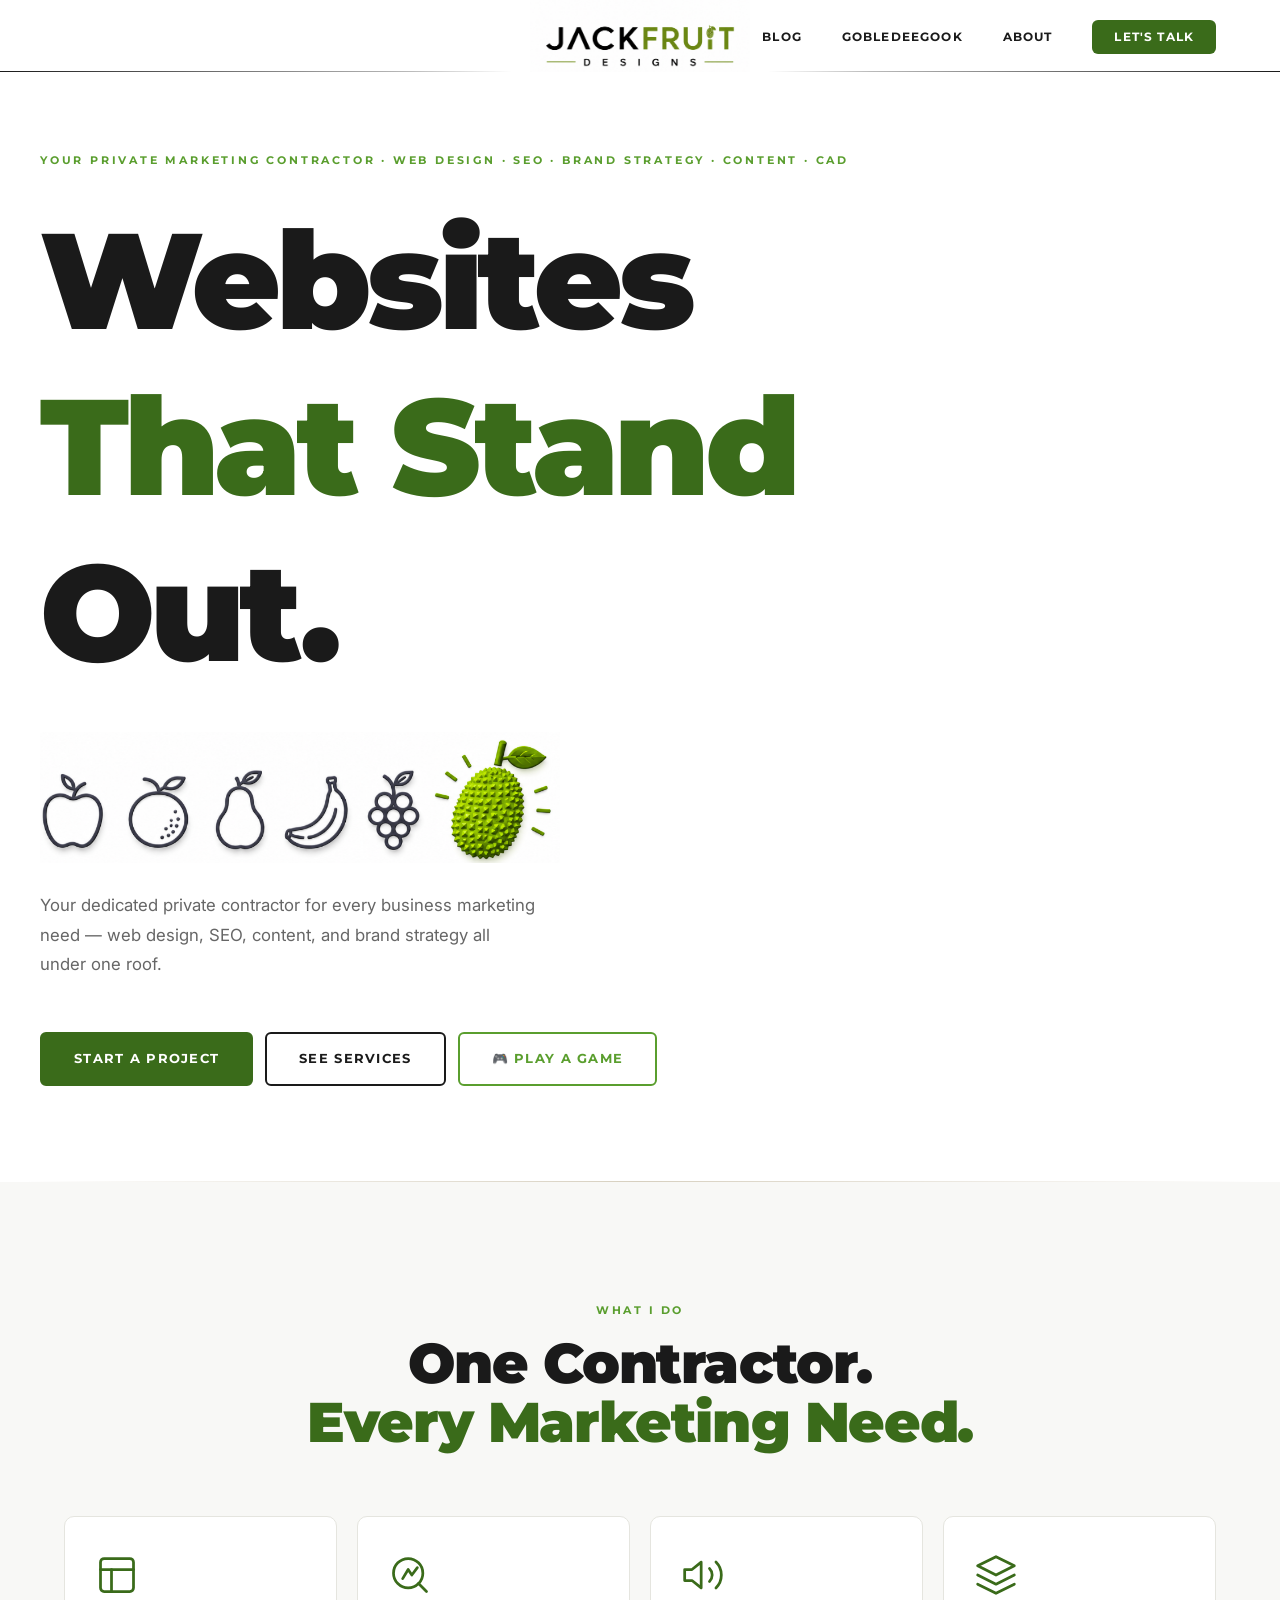
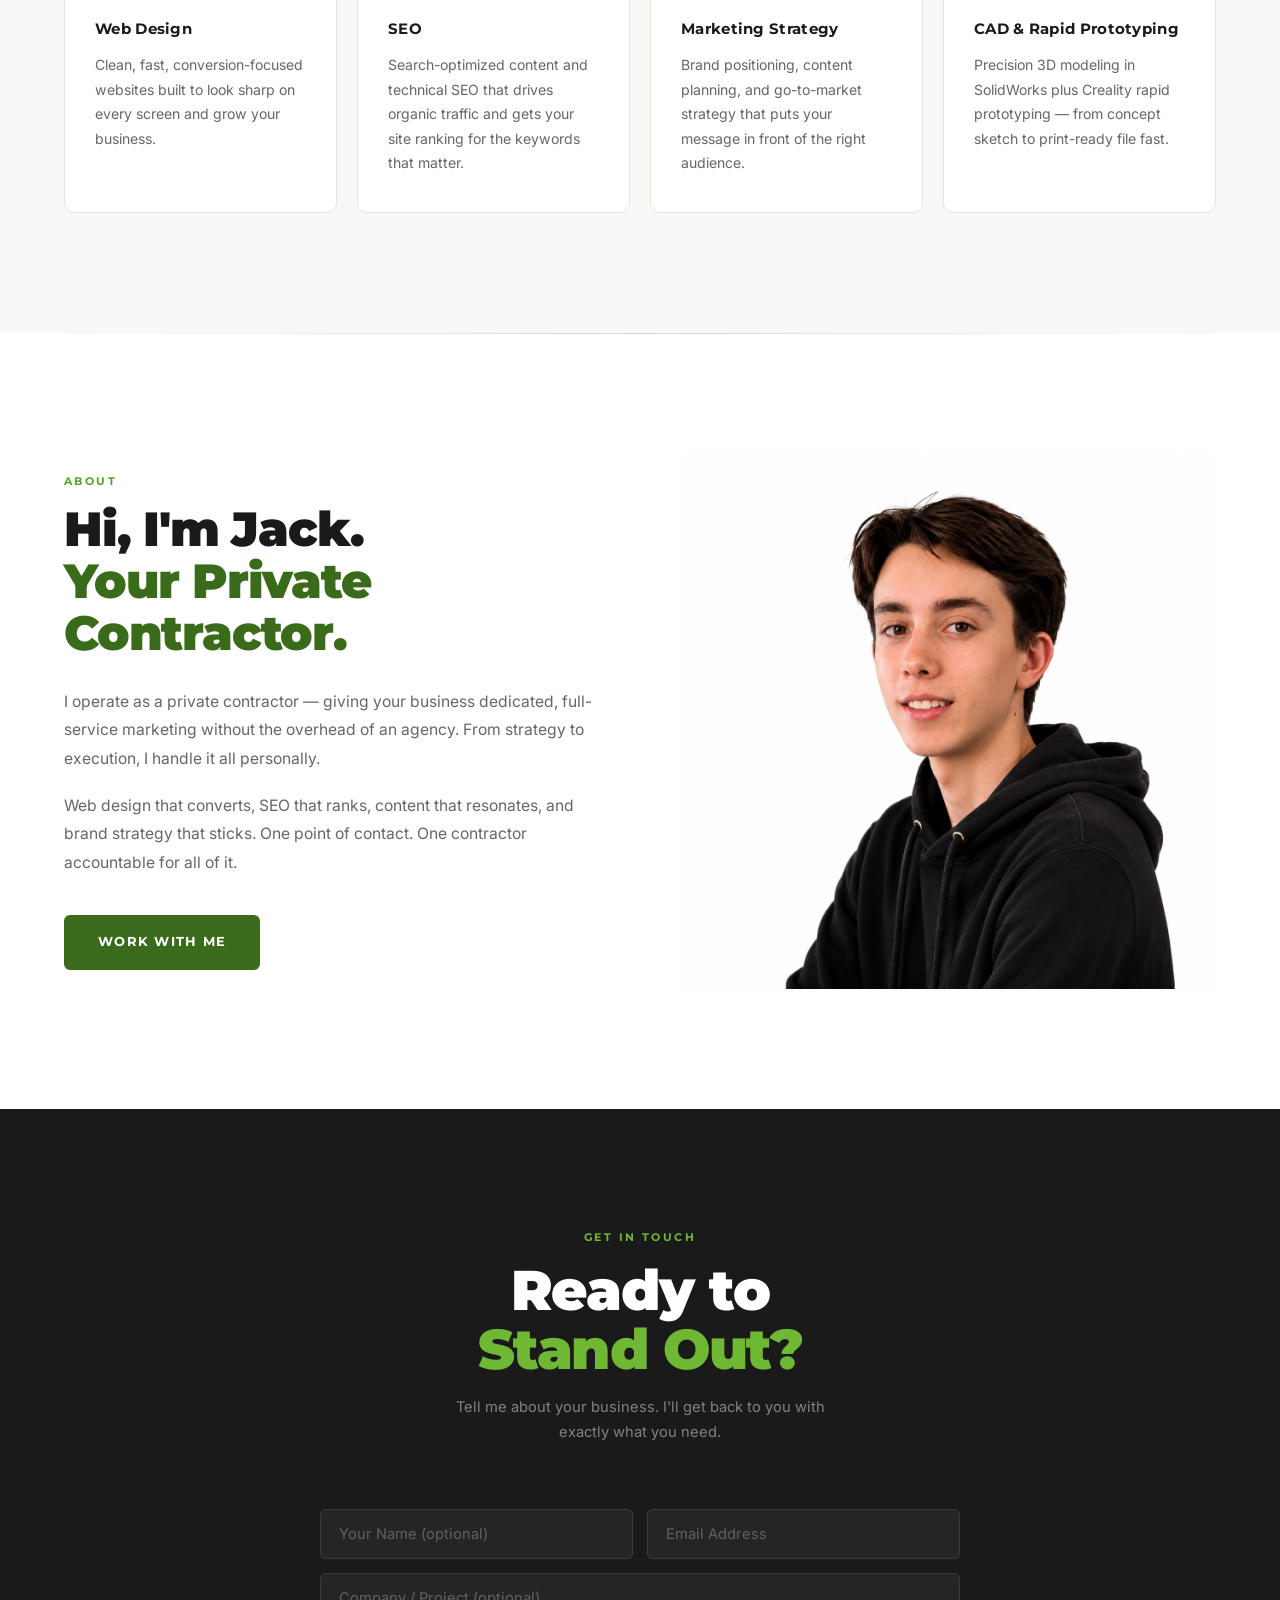
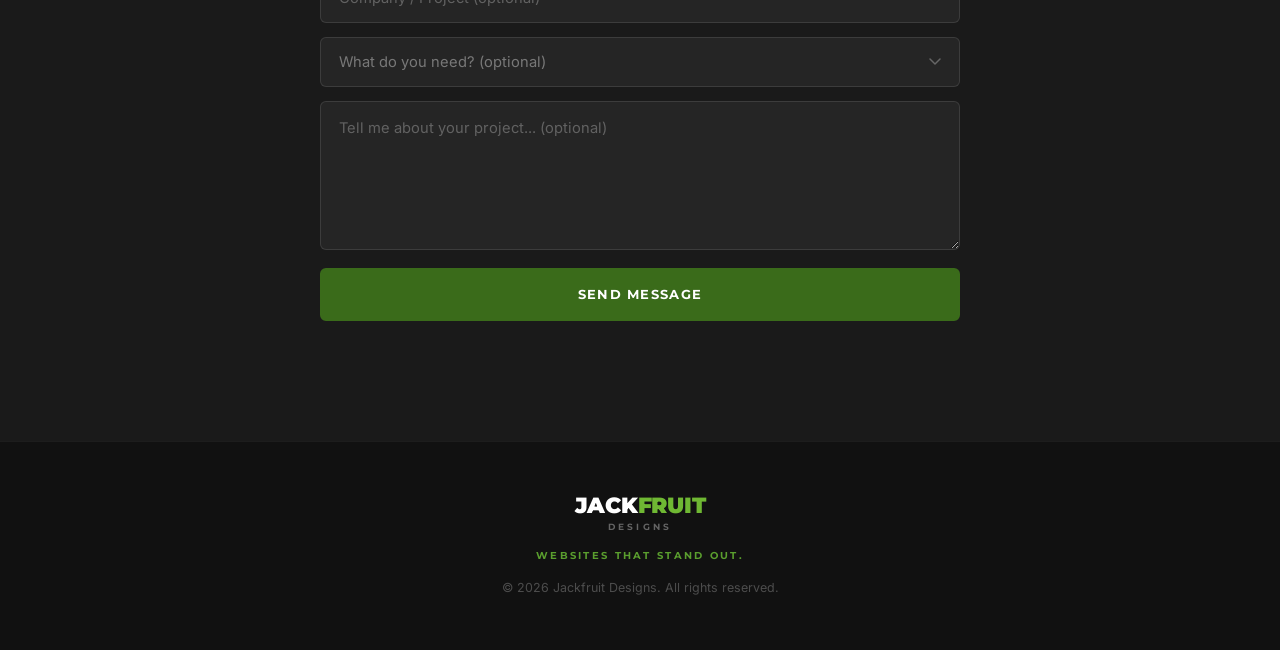
<file: index.html>
<!DOCTYPE html>
<html lang="en">
<head>
    <meta charset="UTF-8">
    <meta name="viewport" content="width=device-width, initial-scale=1.0">
    <title>Jackfruit Designs — Websites That Stand Out</title>
    <meta name="description" content="Jackfruit Designs — your private marketing contractor for web design, SEO, content, and brand strategy. One dedicated contractor for all your business marketing needs.">
    <link rel="preconnect" href="https://fonts.googleapis.com">
    <link rel="preconnect" href="https://fonts.gstatic.com" crossorigin>
    <link href="https://fonts.googleapis.com/css2?family=Montserrat:wght@400;600;700;900&family=Inter:wght@300;400;500&display=swap" rel="stylesheet">
    <link rel="icon" type="image/png" href="jackfruit.png">
    <link rel="apple-touch-icon" href="jackfruit.png">
    <link rel="stylesheet" href="style.css">
</head>
<body>

    <!-- NAV -->
    <nav class="nav" id="nav">
        <div class="nav__inner">
            <a href="#home" class="nav__logo">
                <div class="nav__logo-crop">
                    <img src="logo.png" alt="Jackfruit Designs" class="nav__logo-img">
                </div>
            </a>
            <ul class="nav__links">
                <li><a href="#services">Services</a></li>
                <li><a href="case-studies.html">Work</a></li>
                <li><a href="blog.html">Blog</a></li>
                <li><a href="#">Gobledeegook</a></li>
                <li><a href="#about">About</a></li>
                <li><a href="#contact" class="nav__cta">Let's Talk</a></li>
            </ul>
            <button class="nav__hamburger" id="hamburger" aria-label="Open menu">
                <span></span><span></span><span></span>
            </button>
        </div>
    </nav>

    <!-- MOBILE MENU -->
    <div class="mobile-menu" id="mobileMenu">
        <ul>
            <li><a href="#services">Services</a></li>
            <li><a href="case-studies.html">Work</a></li>
            <li><a href="blog.html">Blog</a></li>
            <li><a href="#">Gobledeegook</a></li>
            <li><a href="#about">About</a></li>
            <li><a href="#contact">Let's Talk</a></li>
        </ul>
    </div>

    <!-- HERO -->
    <section class="hero" id="home">
        <div class="hero__inner">
            <div class="hero__content">
                <p class="hero__eyebrow">Your Private Marketing Contractor &middot; Web Design &middot; SEO &middot; Brand Strategy &middot; Content &middot; CAD</p>

                <h1 class="hero__headline">
                    <span class="hw">Websites</span><br>
                    <span style="white-space:nowrap"><span class="hw text-green">That</span>&nbsp;<span class="hw text-green">Stand</span></span><br>
                    <span class="hw">Out.</span>
                </h1>

                <img src="fruits.png" alt="Fruit icons" class="hero__fruits-strip">

                <p class="hero__sub">
                    Your dedicated private contractor for every business marketing need —
                    web design, SEO, content, and brand strategy all under one roof.
                </p>
                <div class="hero__actions">
                    <a href="#contact" class="btn btn--primary">Start a Project</a>
                    <a href="#services" class="btn btn--ghost">See Services</a>
                    <button class="btn btn--game" onclick="startJackfruitGame()">🎮 Play a Game</button>
                </div>
            </div>
        </div>
    </section>

    <!-- SERVICES -->
    <section class="services" id="services">
        <div class="container">
            <div class="section-header">
                <p class="eyebrow">What I Do</p>
                <h2>One Contractor.<br><span class="text-green">Every Marketing Need.</span></h2>
            </div>
            <div class="services__grid">

                <div class="service-card">
                    <div class="service-card__icon">
                        <svg viewBox="0 0 24 24" fill="none" stroke="currentColor" stroke-width="1.5" stroke-linecap="round" stroke-linejoin="round">
                            <rect x="3" y="3" width="18" height="18" rx="2"/><line x1="3" y1="9" x2="21" y2="9"/><line x1="9" y1="21" x2="9" y2="9"/>
                        </svg>
                    </div>
                    <h3>Web Design</h3>
                    <p>Clean, fast, conversion-focused websites built to look sharp on every screen and grow your business.</p>
                </div>

                <div class="service-card">
                    <div class="service-card__icon">
                        <svg viewBox="0 0 24 24" fill="none" stroke="currentColor" stroke-width="1.5" stroke-linecap="round" stroke-linejoin="round">
                            <circle cx="11" cy="11" r="8"/><line x1="21" y1="21" x2="16.65" y2="16.65"/>
                            <polyline points="8 14 11 9 13 12 16 8"/>
                        </svg>
                    </div>
                    <h3>SEO</h3>
                    <p>Search-optimized content and technical SEO that drives organic traffic and gets your site ranking for the keywords that matter.</p>
                </div>

                <div class="service-card">
                    <div class="service-card__icon">
                        <svg viewBox="0 0 24 24" fill="none" stroke="currentColor" stroke-width="1.5" stroke-linecap="round" stroke-linejoin="round">
                            <polygon points="11 5 6 9 2 9 2 15 6 15 11 19 11 5"/>
                            <path d="M15.54 8.46a5 5 0 0 1 0 7.07"/>
                            <path d="M19.07 4.93a10 10 0 0 1 0 14.14"/>
                        </svg>
                    </div>
                    <h3>Marketing Strategy</h3>
                    <p>Brand positioning, content planning, and go-to-market strategy that puts your message in front of the right audience.</p>
                </div>

                <div class="service-card">
                    <div class="service-card__icon">
                        <svg viewBox="0 0 24 24" fill="none" stroke="currentColor" stroke-width="1.5" stroke-linecap="round" stroke-linejoin="round">
                            <polygon points="12 2 2 7 12 12 22 7 12 2"/><polyline points="2 17 12 22 22 17"/><polyline points="2 12 12 17 22 12"/>
                        </svg>
                    </div>
                    <h3>CAD &amp; Rapid Prototyping</h3>
                    <p>Precision 3D modeling in SolidWorks plus Creality rapid prototyping — from concept sketch to print-ready file fast.</p>
                </div>


            </div>
        </div>
    </section>

    <!-- ABOUT -->
    <section class="about" id="about">
        <div class="container about__inner">
            <div class="about__text">
                <p class="eyebrow">About</p>
                <h2>Hi, I'm Jack.<br><span class="text-green">Your Private Contractor.</span></h2>
                <p class="about__body">
                    I operate as a private contractor — giving your business dedicated, full-service marketing without the overhead of an agency. From strategy to execution, I handle it all personally.
                </p>
                <p class="about__body">
                    Web design that converts, SEO that ranks, content that resonates, and brand strategy that sticks. One point of contact. One contractor accountable for all of it.
                </p>
                <a href="#contact" class="btn btn--primary">Work With Me</a>
            </div>
            <div class="about__visual">
                <img src="headshot.png" alt="Jack Pacanowsky" class="about__photo">
            </div>
        </div>
    </section>

    <!-- CONTACT -->
    <section class="contact" id="contact">
        <div class="container">
            <div class="section-header">
                <p class="eyebrow eyebrow--bright">Get In Touch</p>
                <h2 class="contact__heading">Ready to<br><span class="text-green-bright">Stand Out?</span></h2>
                <p class="contact__sub">Tell me about your business. I'll get back to you with exactly what you need.</p>
            </div>
            <form class="contact__form" id="contactForm" novalidate>
                <div class="form-row">
                    <input type="text" name="name" placeholder="Your Name (optional)" autocomplete="name">
                    <input type="email" name="email" placeholder="Email Address" required autocomplete="email">
                </div>
                <input type="text" name="company" placeholder="Company / Project (optional)" autocomplete="organization">
                <select name="service">
                    <option value="" disabled selected>What do you need? (optional)</option>
                    <option>Web Design</option>
                    <option>SEO</option>
                    <option>Marketing Strategy</option>
                    <option>CAD &amp; Rapid Prototyping</option>
                    <option>Multiple Services</option>
                </select>
                <textarea name="message" placeholder="Tell me about your project... (optional)" rows="5"></textarea>
                <button type="submit" class="btn btn--primary btn--full">Send Message</button>
            </form>
        </div>
    </section>

    <!-- FOOTER -->
    <footer class="footer">
        <div class="container footer__inner">
            <div class="footer__logo">
                <span class="logo-line">
                    <span class="logo-jack">JACK</span><span class="logo-fruit logo-fruit--bright">FRUIT</span>
                </span>
                <span class="logo-designs logo-designs--muted">DESIGNS</span>
            </div>
            <p class="footer__tagline">Websites That Stand Out.</p>
            <p class="footer__copy">&copy; 2026 Jackfruit Designs. All rights reserved.</p>
        </div>
    </footer>

    <script src="script.js"></script>
    <script src="game.js"></script>
</body>
</html>
</file>
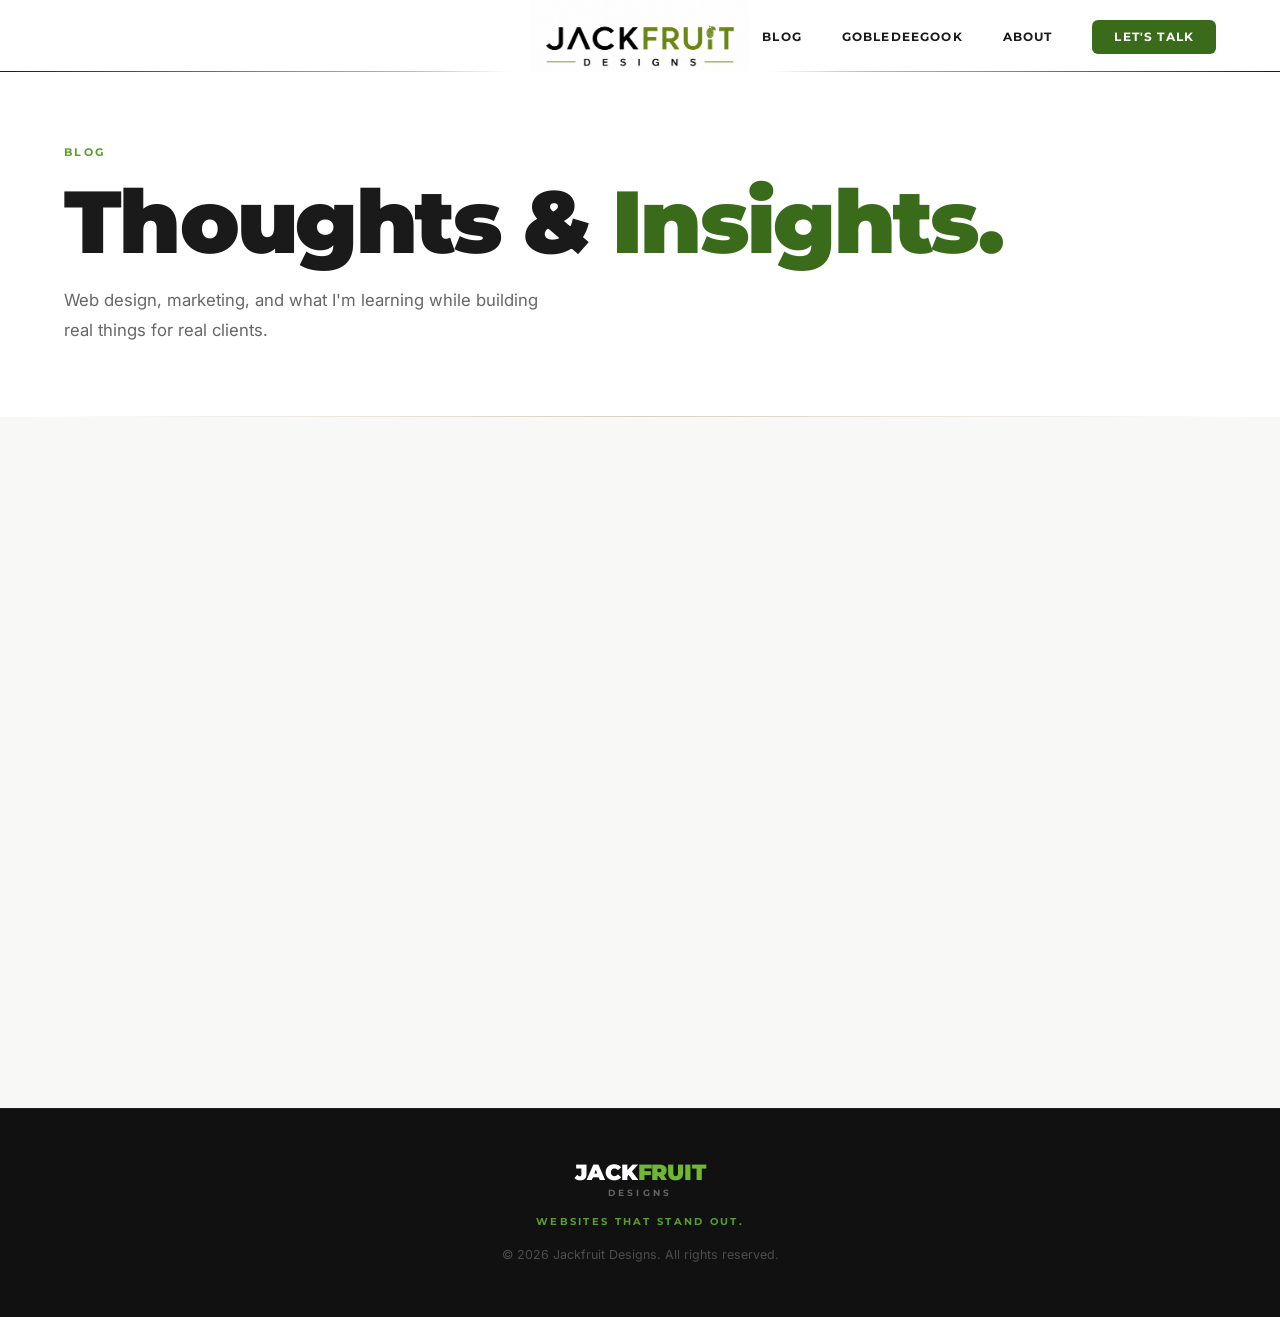
<file: blog.html>
<!DOCTYPE html>
<html lang="en">
<head>
    <meta charset="UTF-8">
    <meta name="viewport" content="width=device-width, initial-scale=1.0">
    <title>Blog — Jackfruit Designs</title>
    <meta name="description" content="Thoughts on web design, marketing strategy, and building things — by Jack Pacanowsky of Jackfruit Designs.">
    <link rel="preconnect" href="https://fonts.googleapis.com">
    <link rel="preconnect" href="https://fonts.gstatic.com" crossorigin>
    <link href="https://fonts.googleapis.com/css2?family=Montserrat:wght@400;600;700;900&family=Inter:wght@300;400;500&display=swap" rel="stylesheet">
    <link rel="icon" type="image/png" href="jackfruit.png">
    <link rel="apple-touch-icon" href="jackfruit.png">
    <link rel="stylesheet" href="style.css">
</head>
<body>

    <!-- NAV -->
    <nav class="nav" id="nav">
        <div class="nav__inner">
            <a href="index.html" class="nav__logo">
                <div class="nav__logo-crop">
                    <img src="logo.png" alt="Jackfruit Designs" class="nav__logo-img">
                </div>
            </a>
            <ul class="nav__links">
                <li><a href="index.html#services">Services</a></li>
                <li><a href="case-studies.html">Work</a></li>
                <li><a href="blog.html">Blog</a></li>
                <li><a href="#">Gobledeegook</a></li>
                <li><a href="index.html#about">About</a></li>
                <li><a href="index.html#contact" class="nav__cta">Let's Talk</a></li>
            </ul>
            <button class="nav__hamburger" id="hamburger" aria-label="Open menu">
                <span></span><span></span><span></span>
            </button>
        </div>
    </nav>

    <!-- MOBILE MENU -->
    <div class="mobile-menu" id="mobileMenu">
        <ul>
            <li><a href="index.html#services">Services</a></li>
            <li><a href="case-studies.html">Work</a></li>
            <li><a href="blog.html">Blog</a></li>
            <li><a href="#">Gobledeegook</a></li>
            <li><a href="index.html#about">About</a></li>
            <li><a href="index.html#contact">Let's Talk</a></li>
        </ul>
    </div>

    <!-- PAGE HERO -->
    <section class="page-hero">
        <div class="container">
            <p class="eyebrow">Blog</p>
            <h1>Thoughts &amp; <span class="text-green">Insights.</span></h1>
            <p class="page-hero__sub">Web design, marketing, and what I'm learning while building real things for real clients.</p>
        </div>
    </section>

    <!-- POSTS -->
    <section class="posts-section">
        <div class="container">
            <div class="posts-grid">

                <!-- Post 1 -->
                <a class="post-card reveal" href="#">
                    <div class="post-card__thumb post-card__thumb--1"></div>
                    <div class="post-card__body">
                        <div class="post-card__meta">
                            <span class="post-date">May 28, 2026</span>
                            <span class="tag tag--green">Web Design</span>
                        </div>
                        <h3>5 Reasons Your Business Website Is Costing You Clients</h3>
                        <p>Most business owners assume their website is "good enough." Here are the five things I see killing conversion rates on almost every site I audit — and how to fix them fast.</p>
                        <span class="post-card__link">Read More</span>
                    </div>
                </a>

                <!-- Post 2 -->
                <a class="post-card reveal" href="#">
                    <div class="post-card__thumb post-card__thumb--2"></div>
                    <div class="post-card__body">
                        <div class="post-card__meta">
                            <span class="post-date">Apr 14, 2026</span>
                            <span class="tag tag--green">Branding</span>
                        </div>
                        <h3>What I Learned Rebranding a Real Company at 15</h3>
                        <p>Leading a full rebrand — strategy, identity, website, and content — taught me more about business in two months than anything else. Here's what surprised me most.</p>
                        <span class="post-card__link">Read More</span>
                    </div>
                </a>

                <!-- Post 3 -->
                <a class="post-card reveal" href="#">
                    <div class="post-card__thumb post-card__thumb--3"></div>
                    <div class="post-card__body">
                        <div class="post-card__meta">
                            <span class="post-date">Mar 3, 2026</span>
                            <span class="tag tag--green">CAD</span>
                        </div>
                        <h3>CAD to Print: How I Build Rapid Prototypes in Under a Week</h3>
                        <p>From a rough sketch to a physical part in five days. I walk through my SolidWorks workflow, how I handle tolerances for FDM printing, and the iteration loop that actually works.</p>
                        <span class="post-card__link">Read More</span>
                    </div>
                </a>

            </div>
        </div>
    </section>

    <!-- FOOTER -->
    <footer class="footer">
        <div class="container footer__inner">
            <div class="footer__logo">
                <span class="logo-line">
                    <span class="logo-jack">JACK</span><span class="logo-fruit logo-fruit--bright">FRUIT</span>
                </span>
                <span class="logo-designs logo-designs--muted">DESIGNS</span>
            </div>
            <p class="footer__tagline">Websites That Stand Out.</p>
            <p class="footer__copy">&copy; 2026 Jackfruit Designs. All rights reserved.</p>
        </div>
    </footer>

    <script src="script.js"></script>
</body>
</html>
</file>
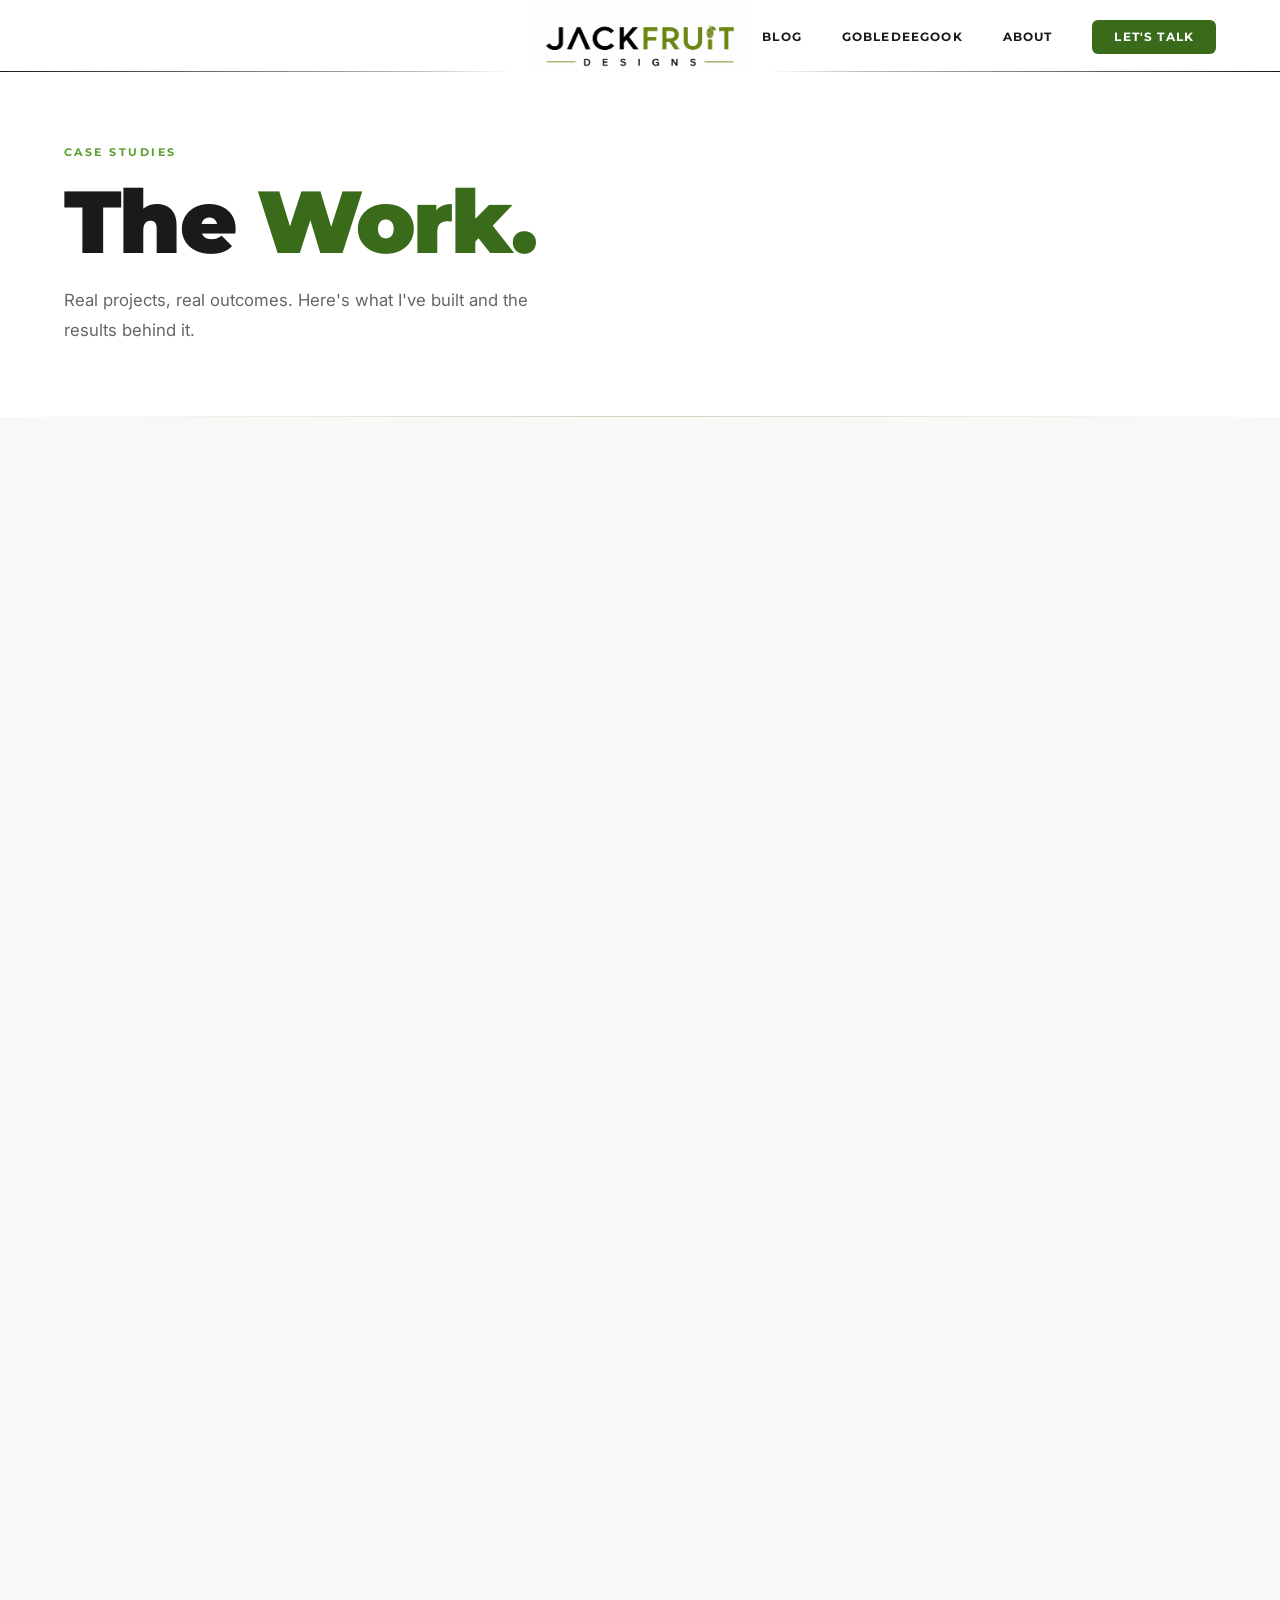
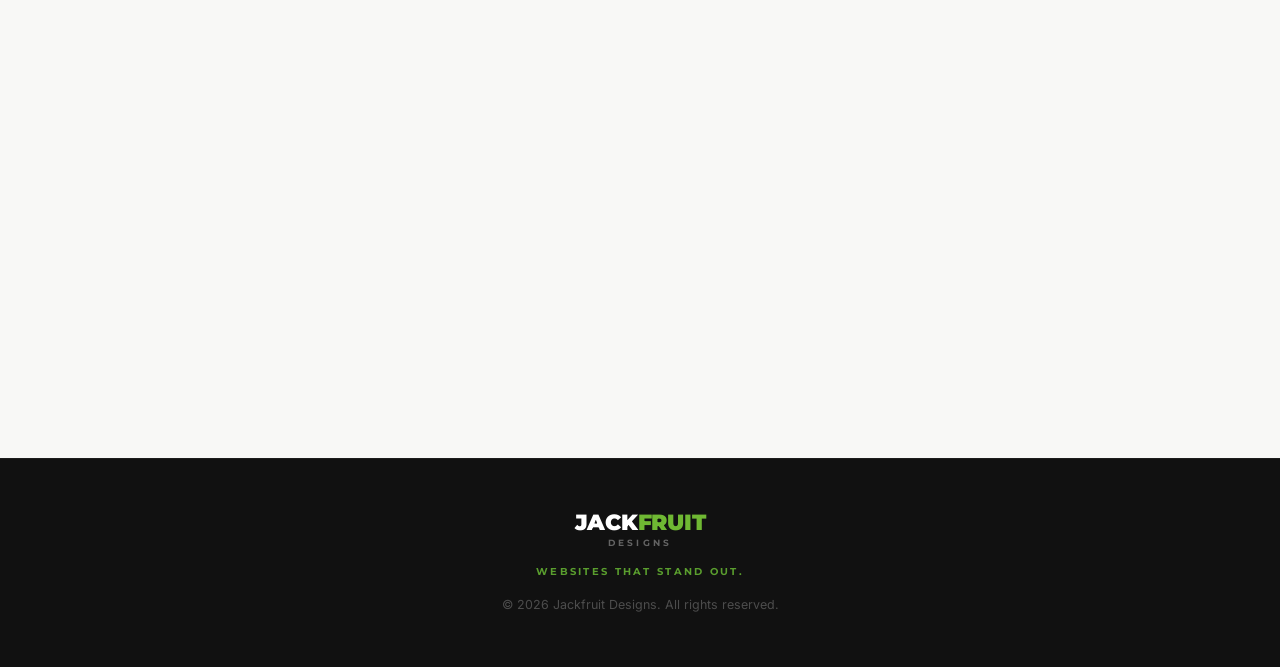
<file: case-studies.html>
<!DOCTYPE html>
<html lang="en">
<head>
    <meta charset="UTF-8">
    <meta name="viewport" content="width=device-width, initial-scale=1.0">
    <title>Work — Jackfruit Designs</title>
    <meta name="description" content="Case studies from Jackfruit Designs — real projects in web design, SEO, marketing strategy, and CAD.">
    <link rel="preconnect" href="https://fonts.googleapis.com">
    <link rel="preconnect" href="https://fonts.gstatic.com" crossorigin>
    <link href="https://fonts.googleapis.com/css2?family=Montserrat:wght@400;600;700;900&family=Inter:wght@300;400;500&display=swap" rel="stylesheet">
    <link rel="icon" type="image/png" href="jackfruit.png">
    <link rel="apple-touch-icon" href="jackfruit.png">
    <link rel="stylesheet" href="style.css">
</head>
<body>

    <!-- NAV -->
    <nav class="nav" id="nav">
        <div class="nav__inner">
            <a href="index.html" class="nav__logo">
                <div class="nav__logo-crop">
                    <img src="logo.png" alt="Jackfruit Designs" class="nav__logo-img">
                </div>
            </a>
            <ul class="nav__links">
                <li><a href="index.html#services">Services</a></li>
                <li><a href="case-studies.html">Work</a></li>
                <li><a href="blog.html">Blog</a></li>
                <li><a href="#">Gobledeegook</a></li>
                <li><a href="index.html#about">About</a></li>
                <li><a href="index.html#contact" class="nav__cta">Let's Talk</a></li>
            </ul>
            <button class="nav__hamburger" id="hamburger" aria-label="Open menu">
                <span></span><span></span><span></span>
            </button>
        </div>
    </nav>

    <!-- MOBILE MENU -->
    <div class="mobile-menu" id="mobileMenu">
        <ul>
            <li><a href="index.html#services">Services</a></li>
            <li><a href="case-studies.html">Work</a></li>
            <li><a href="blog.html">Blog</a></li>
            <li><a href="#">Gobledeegook</a></li>
            <li><a href="index.html#about">About</a></li>
            <li><a href="index.html#contact">Let's Talk</a></li>
        </ul>
    </div>

    <!-- PAGE HERO -->
    <section class="page-hero">
        <div class="container">
            <p class="eyebrow">Case Studies</p>
            <h1>The <span class="text-green">Work.</span></h1>
            <p class="page-hero__sub">Real projects, real outcomes. Here's what I've built and the results behind it.</p>
        </div>
    </section>

    <!-- CASE STUDIES -->
    <section class="cases-section">
        <div class="container">
            <div class="cases-grid">

                <!-- Case Study 1 -->
                <a class="case-card reveal" href="#">
                    <div class="case-card__thumb case-card__thumb--1">
                        <div class="case-card__thumb-label">Cleaning Co.</div>
                    </div>
                    <div class="case-card__body">
                        <div class="case-card__tags">
                            <span class="tag tag--green">Web Design</span>
                            <span class="tag tag--green">Marketing Strategy</span>
                            <span class="tag">Branding</span>
                        </div>
                        <h3>Full Company Rebrand &amp; New Website</h3>
                        <p>A local cleaning company had an outdated brand that wasn't converting visitors. I led the full rebrand end-to-end — new visual identity, messaging strategy, and a conversion-focused website built from scratch.</p>
                        <div class="case-card__results">
                            <div class="case-result-stat">
                                <span class="stat-num">3×</span>
                                <span class="stat-lbl">Quote requests</span>
                            </div>
                            <div class="case-result-stat">
                                <span class="stat-num">+60%</span>
                                <span class="stat-lbl">Page time-on-site</span>
                            </div>
                            <div class="case-result-stat">
                                <span class="stat-num">2 wks</span>
                                <span class="stat-lbl">Launch timeline</span>
                            </div>
                        </div>
                        <span class="case-card__cta">Read Case Study</span>
                    </div>
                </a>

                <!-- Case Study 2 -->
                <a class="case-card reveal" href="#">
                    <div class="case-card__thumb case-card__thumb--2">
                        <div class="case-card__thumb-label">Local Gym</div>
                    </div>
                    <div class="case-card__body">
                        <div class="case-card__tags">
                            <span class="tag tag--green">Web Design</span>
                            <span class="tag tag--green">SEO</span>
                            <span class="tag">Lead Generation</span>
                        </div>
                        <h3>Lead-Gen Website &amp; Local SEO</h3>
                        <p>A local gym needed more members and had zero organic presence. I built a fast, mobile-first website with a clear CTA funnel, then optimized it for local search to drive trial sign-ups from Google.</p>
                        <div class="case-card__results">
                            <div class="case-result-stat">
                                <span class="stat-num">#1</span>
                                <span class="stat-lbl">Local search rank</span>
                            </div>
                            <div class="case-result-stat">
                                <span class="stat-num">+45%</span>
                                <span class="stat-lbl">Trial sign-ups</span>
                            </div>
                            <div class="case-result-stat">
                                <span class="stat-num">98</span>
                                <span class="stat-lbl">PageSpeed score</span>
                            </div>
                        </div>
                        <span class="case-card__cta">Read Case Study</span>
                    </div>
                </a>

                <!-- Case Study 3 -->
                <a class="case-card reveal" href="#">
                    <div class="case-card__thumb case-card__thumb--3">
                        <div class="case-card__thumb-label">RC Electronics Build</div>
                    </div>
                    <div class="case-card__body">
                        <div class="case-card__tags">
                            <span class="tag tag--green">CAD</span>
                            <span class="tag tag--green">3D Printing</span>
                            <span class="tag">Rapid Prototyping</span>
                        </div>
                        <h3>Custom RC Electronics Enclosure</h3>
                        <p>Designed and printed a custom waterproof electronics housing for a modified RC truck build. Modeled in SolidWorks with snap-fit tolerances, printed on a Creality K1, iterated to final spec in under a week.</p>
                        <div class="case-card__results">
                            <div class="case-result-stat">
                                <span class="stat-num">4</span>
                                <span class="stat-lbl">Prototype iterations</span>
                            </div>
                            <div class="case-result-stat">
                                <span class="stat-num">IPX5</span>
                                <span class="stat-lbl">Water resistance rating</span>
                            </div>
                            <div class="case-result-stat">
                                <span class="stat-num">5 days</span>
                                <span class="stat-lbl">Sketch to final part</span>
                            </div>
                        </div>
                        <span class="case-card__cta">Read Case Study</span>
                    </div>
                </a>

            </div>
        </div>
    </section>

    <!-- FOOTER -->
    <footer class="footer">
        <div class="container footer__inner">
            <div class="footer__logo">
                <span class="logo-line">
                    <span class="logo-jack">JACK</span><span class="logo-fruit logo-fruit--bright">FRUIT</span>
                </span>
                <span class="logo-designs logo-designs--muted">DESIGNS</span>
            </div>
            <p class="footer__tagline">Websites That Stand Out.</p>
            <p class="footer__copy">&copy; 2026 Jackfruit Designs. All rights reserved.</p>
        </div>
    </footer>

    <script src="script.js"></script>
</body>
</html>
</file>
<file: style.css>
/* ============================================
   JACKFRUIT DESIGNS — style.css
   Colors pulled from logo artwork:
   - Charcoal  #1A1A1A  (JACK text)
   - Forest    #3A6B1A  (FRUIT text)
   - Lime      #6FB833  (fruit illustration)
   - Gold      #9B8960  (decorative rule lines)
   ============================================ */

:root {
    --black:        #1A1A1A;
    --white:        #FFFFFF;
    --green-dark:   #3A6B1A;
    --green-mid:    #5A9E2E;
    --green-bright: #6FB833;
    --gold:         #9B8960;
    --gray-50:      #F8F8F6;
    --gray-100:     #F2F2EE;
    --gray-200:     #E5E5DF;
    --gray-400:     #AAAAAA;
    --gray-600:     #666666;

    --font-heading: 'Montserrat', sans-serif;
    --font-body:    'Inter', sans-serif;

    --nav-h:  72px;
    --max-w:  1200px;
    --radius: 6px;
}

/* ── Reset ─────────────────────────────────── */
*, *::before, *::after { box-sizing: border-box; margin: 0; padding: 0; }
html { scroll-behavior: smooth; font-size: 16px; }
body {
    font-family: var(--font-body);
    color: var(--black);
    background: var(--white);
    line-height: 1.6;
    overflow-x: hidden;
}
img { max-width: 100%; display: block; }
a { color: inherit; }

/* ── Utilities ──────────────────────────────── */
.container {
    max-width: var(--max-w);
    margin: 0 auto;
    padding: 0 24px;
}

.text-green        { color: var(--green-dark); }
.text-green-bright { color: var(--green-bright); }

.eyebrow {
    display: block;
    font-family: var(--font-heading);
    font-size: 0.7rem;
    font-weight: 700;
    letter-spacing: 0.22em;
    text-transform: uppercase;
    color: var(--green-mid);
    margin-bottom: 14px;
}
.eyebrow--bright { color: var(--green-bright); }

.section-header { text-align: center; margin-bottom: 64px; }
.section-header h2,
.contact__heading {
    font-family: var(--font-heading);
    font-size: clamp(2rem, 5vw, 3.5rem);
    font-weight: 900;
    line-height: 1.05;
    letter-spacing: -0.025em;
}

/* ── Buttons ────────────────────────────────── */
.btn {
    display: inline-block;
    font-family: var(--font-heading);
    font-size: 0.8rem;
    font-weight: 700;
    letter-spacing: 0.1em;
    text-transform: uppercase;
    text-decoration: none;
    padding: 15px 32px;
    border-radius: var(--radius);
    border: 2px solid transparent;
    cursor: pointer;
    transition: background 0.2s, border-color 0.2s, transform 0.15s, color 0.2s;
    white-space: nowrap;
}
.btn--primary {
    background: var(--green-dark);
    color: var(--white);
    border-color: var(--green-dark);
}
.btn--primary:hover {
    background: var(--green-mid);
    border-color: var(--green-mid);
    transform: translateY(-2px);
}
.btn--ghost {
    background: transparent;
    color: var(--black);
    border-color: var(--black);
}
.btn--ghost:hover {
    background: var(--black);
    color: var(--white);
    transform: translateY(-2px);
}
.btn--full { width: 100%; text-align: center; }

/* ── Logo type ──────────────────────────────── */
.logo-line { display: block; line-height: 1; }
.logo-jack {
    font-family: var(--font-heading);
    font-weight: 900;
    color: var(--black);
    letter-spacing: -0.01em;
}
.logo-fruit {
    font-family: var(--font-heading);
    font-weight: 900;
    color: var(--green-dark);
    letter-spacing: -0.01em;
}
.logo-fruit--bright { color: var(--green-bright); }
.logo-designs {
    display: block;
    font-family: var(--font-heading);
    font-size: 0.55rem;
    font-weight: 700;
    letter-spacing: 0.35em;
    text-transform: uppercase;
    color: var(--gray-600);
    margin-top: 3px;
}
.logo-designs--muted { color: rgba(255,255,255,0.35); }

/* ── Nav ────────────────────────────────────── */
.nav {
    position: fixed;
    inset: 0 0 auto 0;
    z-index: 200;
    height: var(--nav-h);
    background: #ffffff;
    transition: box-shadow 0.2s;
    overflow: hidden;
}
.nav::after {
    content: '';
    position: absolute;
    bottom: 0; left: 0; right: 0;
    height: 1px;
    background: linear-gradient(
        to right,
        var(--black) 0%,
        rgba(26,26,26,0.3) 32%,
        transparent 40%,
        transparent 60%,
        rgba(26,26,26,0.3) 68%,
        var(--black) 100%
    );
}
.nav.scrolled { box-shadow: 0 2px 24px rgba(0,0,0,0.07); }

.nav__inner {
    max-width: var(--max-w);
    margin: 0 auto;
    padding: 0 24px;
    height: 100%;
    display: flex;
    align-items: center;
    justify-content: flex-end;
    gap: 24px;
    position: relative;
}

.nav__logo {
    text-decoration: none;
    position: absolute;
    left: 50%;
    bottom: 0;
    transform: translateX(-50%);
}

.nav__logo-crop {
    width: 220px;
    height: var(--nav-h);
    overflow: hidden;
    display: block;
}

.nav__logo-img {
    display: block;
    width: 220px;
    height: auto;
    margin-top: -200px;
}

.nav__links {
    list-style: none;
    display: flex;
    align-items: center;
    gap: 40px;
}
.nav__links a {
    text-decoration: none;
    font-family: var(--font-heading);
    font-size: 0.72rem;
    font-weight: 700;
    letter-spacing: 0.1em;
    text-transform: uppercase;
    color: var(--black);
    transition: color 0.2s;
}
.nav__links a:hover { color: var(--green-mid); }
.nav__cta {
    background: var(--green-dark);
    color: var(--white) !important;
    padding: 10px 22px;
    border-radius: var(--radius);
}
.nav__cta:hover {
    background: var(--green-mid) !important;
    transform: translateY(-1px);
}

.nav__hamburger {
    display: none;
    flex-direction: column;
    gap: 5px;
    background: none;
    border: none;
    cursor: pointer;
    padding: 6px;
}
.nav__hamburger span {
    display: block;
    width: 22px;
    height: 2px;
    background: var(--black);
    border-radius: 2px;
    transition: transform 0.3s, opacity 0.3s;
}
.nav__hamburger.open span:nth-child(1) { transform: translateY(7px) rotate(45deg); }
.nav__hamburger.open span:nth-child(2) { opacity: 0; }
.nav__hamburger.open span:nth-child(3) { transform: translateY(-7px) rotate(-45deg); }

/* ── Mobile menu ────────────────────────────── */
.mobile-menu {
    position: fixed;
    top: var(--nav-h);
    left: 0; right: 0;
    z-index: 199;
    background: var(--white);
    border-bottom: 1px solid var(--gray-200);
    padding: 28px 24px 32px;
    transform: translateY(-8px);
    opacity: 0;
    pointer-events: none;
    transition: transform 0.25s ease, opacity 0.25s ease;
}
.mobile-menu.open {
    transform: translateY(0);
    opacity: 1;
    pointer-events: all;
}
.mobile-menu ul { list-style: none; display: flex; flex-direction: column; gap: 24px; }
.mobile-menu a {
    text-decoration: none;
    font-family: var(--font-heading);
    font-size: 1rem;
    font-weight: 700;
    letter-spacing: 0.1em;
    text-transform: uppercase;
    color: var(--black);
    transition: color 0.2s;
}
.mobile-menu a:hover { color: var(--green-mid); }

/* ── Hero ───────────────────────────────────── */
.hero {
    min-height: 100vh;
    display: flex;
    align-items: center;
    padding: calc(var(--nav-h) + 80px) 24px 96px;
    position: relative;
    overflow: hidden;
}

.hero__inner {
    max-width: var(--max-w);
    margin: 0 auto;
    width: 100%;
    position: relative;
    z-index: 1;
}

.hero__eyebrow {
    font-family: var(--font-heading);
    font-size: 0.7rem;
    font-weight: 700;
    letter-spacing: 0.25em;
    text-transform: uppercase;
    color: var(--green-mid);
    margin-bottom: 28px;
}

.hero__headline {
    font-family: var(--font-heading);
    font-size: clamp(3.5rem, 11vw, 8.5rem);
    font-weight: 900;
    line-height: 1.22;
    letter-spacing: -0.035em;
    color: var(--black);
    margin-bottom: 36px;
}

.hero__sub {
    max-width: 500px;
    font-size: 1.05rem;
    color: var(--gray-600);
    line-height: 1.75;
    margin-bottom: 52px;
}

.hero__actions { display: flex; gap: 12px; flex-wrap: nowrap; }

/* Each headline word is its own wall block for the game */
.hw { display: inline-block; }

/* Hide DOM fruit icons while game canvas is running */
.hero__fruit-lineup.game-on .fruit-icon,
.hero__fruit-lineup.game-on .fruit-sep,
.hero__fruit-lineup.game-on .fruit-jackfruit { opacity: 0; }

/* ── Fruit lineup ────────────────────────────────── */
.hero__fruit-lineup {
    display: flex;
    align-items: center;
    justify-content: center;
    gap: 24px;
    margin-bottom: 52px;
    flex-wrap: wrap;
}

.fruit-icon {
    display: flex;
    align-items: center;
    line-height: 1;
}

.fruit-icon svg {
    width: 80px;
    height: auto;
}

.fruit-sep {
    font-size: 1.4rem;
    color: var(--green-mid);
    opacity: 0.45;
    margin: 0 4px;
    line-height: 1;
}

.fruit-jackfruit {
    display: flex;
    align-items: center;
    flex-shrink: 0;
    filter: drop-shadow(0 0 12px rgba(111,184,51,0.45));
}

.fruit-jackfruit svg {
    width: 140px;
    height: auto;
}

/* ── Game button ─────────────────────────────────── */
.btn--game {
    background: transparent;
    color: var(--green-mid);
    border-color: var(--green-mid);
}
.btn--game:hover {
    background: var(--green-mid);
    color: var(--white);
    transform: translateY(-2px);
}

.hero__fruits-strip {
    width: 100%;
    max-width: 520px;
    height: auto;
    display: block;
    margin: 28px 0;
}

/* Soft radial glow — echoes the green from the fruit logo */
.hero__glow {
    position: absolute;
    right: -80px;
    top: 50%;
    transform: translateY(-50%);
    width: 700px;
    height: 700px;
    background: radial-gradient(circle, rgba(111,184,51,0.07) 0%, transparent 68%);
    pointer-events: none;
}

/* Gold rule line — mirrors the decorative lines from the logo */
.hero::after {
    content: '';
    position: absolute;
    bottom: 0;
    left: 24px; right: 24px;
    height: 1px;
    background: linear-gradient(90deg, transparent, var(--gold), transparent);
    opacity: 0.4;
}

/* ── Services ───────────────────────────────── */
.services {
    background: var(--gray-50);
    padding: 120px 0;
}

.services__grid {
    display: grid;
    grid-template-columns: repeat(4, 1fr);
    gap: 20px;
}

.service-card {
    background: var(--white);
    border: 1px solid var(--gray-200);
    border-radius: 10px;
    padding: 36px 30px;
    transition: border-color 0.22s, box-shadow 0.22s, transform 0.22s;
}
.service-card:hover {
    border-color: var(--green-mid);
    box-shadow: 0 8px 36px rgba(58,107,26,0.09);
    transform: translateY(-4px);
}
.service-card--soon { opacity: 0.55; background: var(--gray-100); }
.service-card--soon:hover {
    transform: none;
    box-shadow: none;
    border-color: var(--gray-200);
}

.service-card__icon {
    width: 44px;
    height: 44px;
    color: var(--green-dark);
    margin-bottom: 20px;
}

.service-card h3 {
    font-family: var(--font-heading);
    font-size: 0.95rem;
    font-weight: 700;
    letter-spacing: 0.02em;
    color: var(--black);
    margin-bottom: 12px;
    display: flex;
    align-items: center;
    gap: 10px;
    flex-wrap: wrap;
}

.service-card p { font-size: 0.88rem; color: var(--gray-600); line-height: 1.75; }

.badge {
    font-family: var(--font-heading);
    font-size: 0.58rem;
    font-weight: 700;
    letter-spacing: 0.1em;
    text-transform: uppercase;
    background: var(--gray-200);
    color: var(--gray-600);
    padding: 3px 9px;
    border-radius: 100px;
}

/* ── About ──────────────────────────────────── */
.about {
    background: var(--white);
    padding: 120px 0;
    position: relative;
}
.about::before {
    content: '';
    position: absolute;
    top: 0;
    left: 24px; right: 24px;
    height: 1px;
    background: linear-gradient(90deg, transparent, var(--gold), transparent);
    opacity: 0.35;
}

.about__inner {
    display: grid;
    grid-template-columns: 1fr 1fr;
    gap: 80px;
    align-items: center;
}

.about__visual {
    min-height: 420px;
    border-radius: 10px;
    overflow: hidden;
}

.about__photo {
    width: 100%;
    height: 100%;
    min-height: 420px;
    object-fit: cover;
    object-position: center top;
    display: block;
}

.about__text h2 {
    font-family: var(--font-heading);
    font-size: clamp(2rem, 4vw, 3rem);
    font-weight: 900;
    line-height: 1.08;
    letter-spacing: -0.025em;
    margin-bottom: 28px;
}

.about__body { font-size: 0.98rem; color: var(--gray-600); line-height: 1.82; margin-bottom: 18px; }
.about__text .btn { margin-top: 20px; }

.about__stats-card {
    background: var(--black);
    border-radius: 14px;
    padding: 48px 40px;
}

.about__stat { padding: 24px 0; text-align: center; }
.stat-divider { height: 1px; background: rgba(255,255,255,0.08); }

.stat-number {
    display: block;
    font-family: var(--font-heading);
    font-size: 3rem;
    font-weight: 900;
    color: var(--green-bright);
    line-height: 1;
    margin-bottom: 10px;
}

.stat-label {
    font-family: var(--font-heading);
    font-size: 0.65rem;
    font-weight: 600;
    letter-spacing: 0.18em;
    text-transform: uppercase;
    color: rgba(255,255,255,0.45);
}

/* ── Contact ────────────────────────────────── */
.contact {
    background: var(--black);
    padding: 120px 0;
    color: var(--white);
}
.contact__heading { color: var(--white); }
.contact__sub {
    max-width: 380px;
    margin: 16px auto 0;
    color: rgba(255,255,255,0.45);
    font-size: 0.92rem;
    line-height: 1.7;
}

.contact__form {
    max-width: 640px;
    margin: 0 auto;
    display: flex;
    flex-direction: column;
    gap: 14px;
}

.form-row { display: grid; grid-template-columns: 1fr 1fr; gap: 14px; }

.contact__form input,
.contact__form select,
.contact__form textarea {
    width: 100%;
    background: rgba(255,255,255,0.05);
    border: 1px solid rgba(255,255,255,0.1);
    border-radius: var(--radius);
    padding: 15px 18px;
    font-family: var(--font-body);
    font-size: 0.92rem;
    color: var(--white);
    outline: none;
    transition: border-color 0.2s, background 0.2s;
    -webkit-appearance: none;
    appearance: none;
}
.contact__form input::placeholder,
.contact__form textarea::placeholder { color: rgba(255,255,255,0.28); }
.contact__form select {
    color: rgba(255,255,255,0.38);
    cursor: pointer;
    background-image: url("data:image/svg+xml,%3Csvg xmlns='http://www.w3.org/2000/svg' width='12' height='8' viewBox='0 0 12 8'%3E%3Cpath d='M1 1l5 5 5-5' stroke='%23666' stroke-width='1.5' fill='none' stroke-linecap='round'/%3E%3C/svg%3E");
    background-repeat: no-repeat;
    background-position: right 18px center;
    padding-right: 44px;
}
.contact__form select option { background: #1a1a1a; color: var(--white); }
.contact__form input:focus,
.contact__form select:focus,
.contact__form textarea:focus {
    border-color: var(--green-mid);
    background: rgba(255,255,255,0.07);
}
.contact__form textarea { resize: vertical; min-height: 140px; line-height: 1.6; }
.contact__form .btn--primary { margin-top: 4px; padding: 17px; }

/* ── Footer ─────────────────────────────────── */
.footer {
    background: #111111;
    padding: 52px 0;
    border-top: 1px solid rgba(255,255,255,0.05);
}
.footer__inner {
    display: flex;
    flex-direction: column;
    align-items: center;
    gap: 14px;
    text-align: center;
}
.footer__logo .logo-jack { font-size: 1.4rem; color: var(--white); }
.footer__logo .logo-fruit--bright { font-size: 1.4rem; }
.footer__tagline {
    font-family: var(--font-heading);
    font-size: 0.65rem;
    font-weight: 700;
    letter-spacing: 0.22em;
    text-transform: uppercase;
    color: var(--green-mid);
}
.footer__copy { font-size: 0.78rem; color: rgba(255,255,255,0.25); }

/* ── Scroll-reveal animation ────────────────── */
.reveal {
    opacity: 0;
    transform: translateY(24px);
    transition: opacity 0.55s ease, transform 0.55s ease;
}
.reveal.visible {
    opacity: 1;
    transform: translateY(0);
}

/* ── Responsive ─────────────────────────────── */
@media (max-width: 900px) {
    .about__inner { grid-template-columns: 1fr; gap: 40px; }
    .about__visual { min-height: 320px; }
    .about__photo  { min-height: 320px; }
}

@media (max-width: 768px) {
    .nav__links { display: none; }
    .nav__hamburger { display: flex; }

    .hero    { padding: calc(var(--nav-h) + 60px) 24px 72px; }
    .hero__fruits-strip { max-width: 340px; }
    .services{ padding: 80px 0; }
    .about   { padding: 80px 0; }
    .contact { padding: 80px 0; }

    .services__grid { grid-template-columns: repeat(2, 1fr); }

    .about__stats-card {
        display: flex;
        flex-direction: column;
        padding: 36px 28px;
    }
    .stat-divider { width: 100%; height: 1px; }

    .form-row { grid-template-columns: 1fr; }
    .section-header { margin-bottom: 44px; }
}

@media (max-width: 480px) {
    .hero__actions { flex-direction: column; }
    .btn { text-align: center; }
}

/* ── Inner-page hero ────────────────────────── */
.page-hero {
    padding: calc(var(--nav-h) + 72px) 0 72px;
    background: var(--white);
    position: relative;
}
.page-hero::after {
    content: '';
    position: absolute;
    bottom: 0; left: 24px; right: 24px;
    height: 1px;
    background: linear-gradient(90deg, transparent, var(--gold), transparent);
    opacity: 0.4;
}
.page-hero h1 {
    font-family: var(--font-heading);
    font-size: clamp(2.8rem, 7vw, 5.5rem);
    font-weight: 900;
    line-height: 1.05;
    letter-spacing: -0.03em;
    color: var(--black);
    margin-bottom: 18px;
}
.page-hero__sub {
    font-size: 1.05rem;
    color: var(--gray-600);
    max-width: 500px;
    line-height: 1.75;
}

/* ── Tags ───────────────────────────────────── */
.tag {
    display: inline-block;
    font-family: var(--font-heading);
    font-size: 0.62rem;
    font-weight: 700;
    letter-spacing: 0.1em;
    text-transform: uppercase;
    padding: 4px 11px;
    border-radius: 100px;
    background: var(--gray-100);
    color: var(--gray-600);
}
.tag--green {
    background: rgba(58,107,26,0.1);
    color: var(--green-dark);
}
.tag--dark {
    background: rgba(26,26,26,0.07);
    color: var(--black);
}

/* ── Blog listing ───────────────────────────── */
.posts-section {
    background: var(--gray-50);
    padding: 80px 0 120px;
}

.posts-grid {
    display: grid;
    grid-template-columns: repeat(3, 1fr);
    gap: 24px;
}

.post-card {
    background: var(--white);
    border: 1px solid var(--gray-200);
    border-radius: 10px;
    overflow: hidden;
    display: flex;
    flex-direction: column;
    text-decoration: none;
    color: inherit;
    transition: border-color 0.22s, box-shadow 0.22s, transform 0.22s;
}
.post-card:hover {
    border-color: var(--green-mid);
    box-shadow: 0 8px 36px rgba(58,107,26,0.09);
    transform: translateY(-4px);
}

.post-card__thumb {
    aspect-ratio: 16/9;
    overflow: hidden;
}
.post-card__thumb--1 { background: linear-gradient(135deg, #3A6B1A 0%, #6FB833 100%); }
.post-card__thumb--2 { background: linear-gradient(135deg, #1A1A1A 0%, #3A6B1A 100%); }
.post-card__thumb--3 { background: linear-gradient(135deg, #9B8960 0%, #6FB833 100%); }

.post-card__body {
    padding: 26px 28px 30px;
    display: flex;
    flex-direction: column;
    flex: 1;
}

.post-card__meta {
    display: flex;
    align-items: center;
    gap: 10px;
    margin-bottom: 14px;
}

.post-date {
    font-family: var(--font-heading);
    font-size: 0.66rem;
    font-weight: 600;
    letter-spacing: 0.1em;
    text-transform: uppercase;
    color: var(--gray-400);
}

.post-card h3 {
    font-family: var(--font-heading);
    font-size: 1rem;
    font-weight: 700;
    line-height: 1.35;
    letter-spacing: -0.01em;
    color: var(--black);
    margin-bottom: 10px;
}

.post-card p {
    font-size: 0.87rem;
    color: var(--gray-600);
    line-height: 1.75;
    flex: 1;
    margin-bottom: 20px;
}

.post-card__link {
    font-family: var(--font-heading);
    font-size: 0.72rem;
    font-weight: 700;
    letter-spacing: 0.08em;
    text-transform: uppercase;
    color: var(--green-dark);
    text-decoration: none;
    display: inline-flex;
    align-items: center;
    gap: 6px;
    transition: gap 0.2s, color 0.2s;
}
.post-card__link::after { content: '→'; }
.post-card:hover .post-card__link { gap: 10px; color: var(--green-mid); }

/* ── Case studies listing ───────────────────── */
.cases-section {
    background: var(--gray-50);
    padding: 80px 0 120px;
}

.cases-grid {
    display: grid;
    grid-template-columns: repeat(2, 1fr);
    gap: 32px;
}

.case-card {
    background: var(--white);
    border: 1px solid var(--gray-200);
    border-radius: 12px;
    overflow: hidden;
    text-decoration: none;
    color: inherit;
    display: flex;
    flex-direction: column;
    transition: border-color 0.22s, box-shadow 0.22s, transform 0.22s;
}
.case-card:hover {
    border-color: var(--green-mid);
    box-shadow: 0 8px 36px rgba(58,107,26,0.09);
    transform: translateY(-4px);
}

.case-card__thumb {
    aspect-ratio: 16/8;
    overflow: hidden;
    position: relative;
}
.case-card__thumb--1 { background: linear-gradient(135deg, #1A1A1A 0%, #3A6B1A 80%); }
.case-card__thumb--2 { background: linear-gradient(135deg, #3A6B1A 0%, #6FB833 100%); }
.case-card__thumb--3 { background: linear-gradient(135deg, #9B8960 20%, #1A1A1A 100%); }

.case-card__thumb-label {
    position: absolute;
    inset: 0;
    display: flex;
    align-items: center;
    justify-content: center;
    font-family: var(--font-heading);
    font-size: clamp(1.8rem, 4vw, 2.8rem);
    font-weight: 900;
    letter-spacing: -0.02em;
    color: rgba(255,255,255,0.15);
    text-transform: uppercase;
    padding: 24px;
    text-align: center;
}

.case-card__body { padding: 32px 36px 36px; flex: 1; display: flex; flex-direction: column; }

.case-card__tags {
    display: flex;
    gap: 8px;
    flex-wrap: wrap;
    margin-bottom: 16px;
}

.case-card h3 {
    font-family: var(--font-heading);
    font-size: 1.35rem;
    font-weight: 900;
    line-height: 1.2;
    letter-spacing: -0.02em;
    color: var(--black);
    margin-bottom: 12px;
}

.case-card p {
    font-size: 0.92rem;
    color: var(--gray-600);
    line-height: 1.75;
    margin-bottom: 24px;
    flex: 1;
}

.case-card__results {
    display: flex;
    gap: 32px;
    padding: 20px 0;
    border-top: 1px solid var(--gray-100);
    border-bottom: 1px solid var(--gray-100);
    margin-bottom: 22px;
}

.case-result-stat .stat-num {
    display: block;
    font-family: var(--font-heading);
    font-size: 1.55rem;
    font-weight: 900;
    color: var(--green-dark);
    line-height: 1;
    margin-bottom: 5px;
}
.case-result-stat .stat-lbl {
    font-family: var(--font-heading);
    font-size: 0.62rem;
    font-weight: 600;
    letter-spacing: 0.12em;
    text-transform: uppercase;
    color: var(--gray-400);
}

.case-card__cta {
    font-family: var(--font-heading);
    font-size: 0.72rem;
    font-weight: 700;
    letter-spacing: 0.08em;
    text-transform: uppercase;
    color: var(--green-dark);
    display: inline-flex;
    align-items: center;
    gap: 6px;
    transition: gap 0.2s, color 0.2s;
}
.case-card__cta::after { content: '→'; }
.case-card:hover .case-card__cta { gap: 10px; color: var(--green-mid); }

/* ── Responsive — new pages ─────────────────── */
@media (max-width: 900px) {
    .cases-grid { grid-template-columns: 1fr; }
}
@media (max-width: 768px) {
    .posts-grid { grid-template-columns: repeat(2, 1fr); }
    .posts-section, .cases-section { padding: 60px 0 80px; }
    .page-hero { padding: calc(var(--nav-h) + 48px) 0 52px; }
    .case-card__body { padding: 24px 24px 28px; }
}
@media (max-width: 520px) {
    .posts-grid { grid-template-columns: 1fr; }
    .case-card__results { gap: 20px; }
}
</file>
